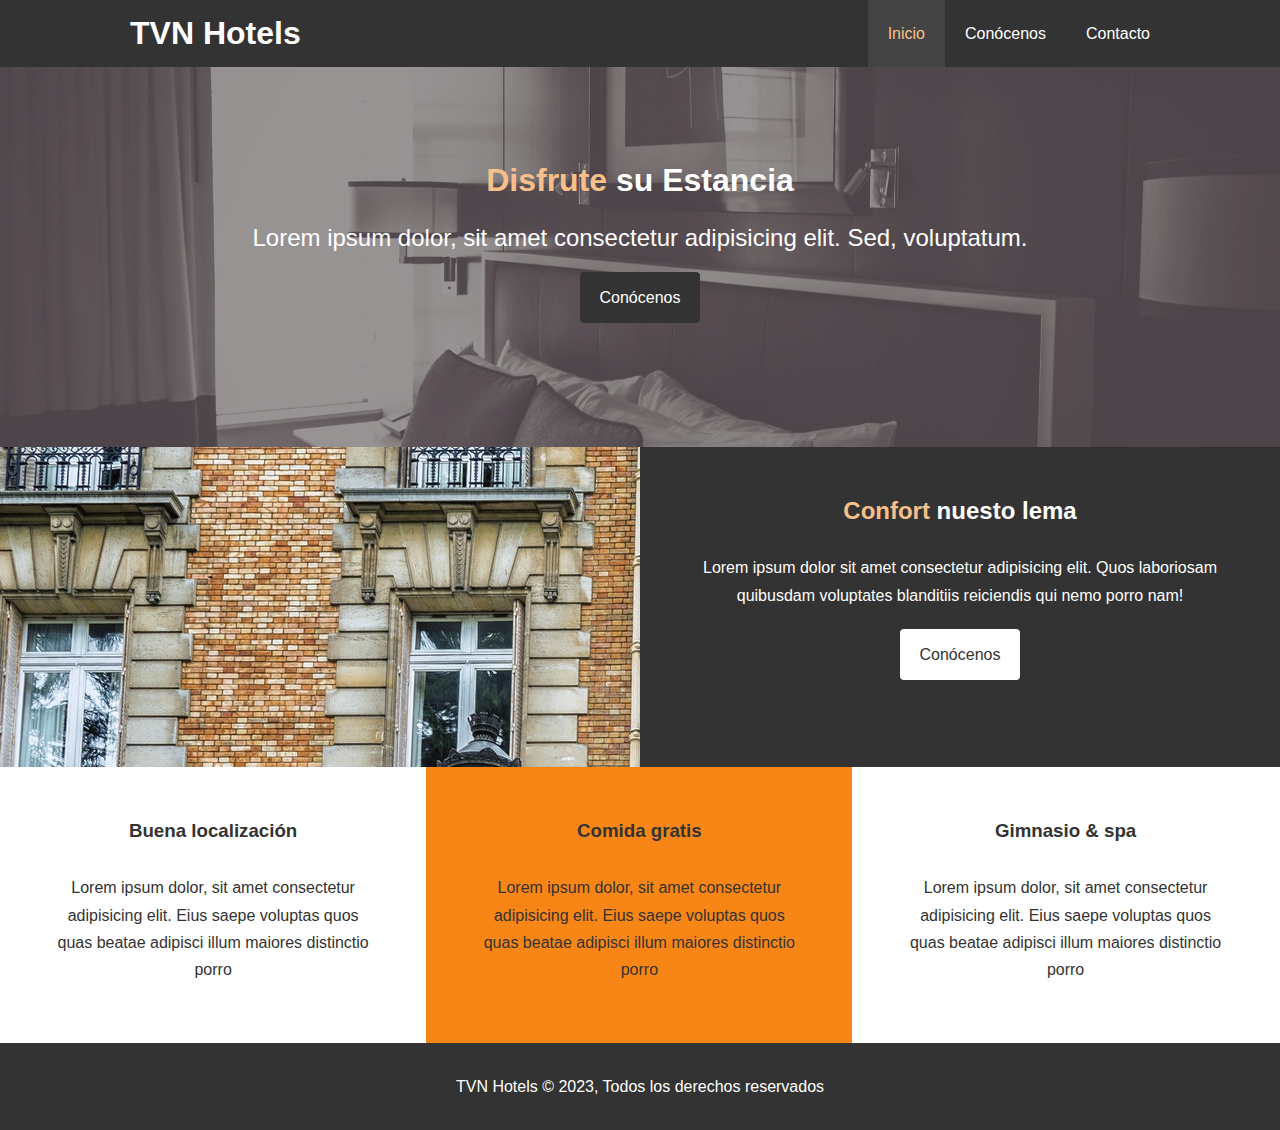
<file: index.html>
<!DOCTYPE html>
<html lang="es">
  <head>
    <meta charset="UTF-8" />
    <meta http-equiv="X-UA-Compatible" content="IE=edge" />
    <meta name="viewport" content="width=device-width, initial-scale=1.0" />
    <meta
      name="description"
      content="Em nuestro hotel a los monstruos se los trata super bién"
    />
    <meta name="keywords" content="hotel, spa, monstruos, vampiros" />
    <!-- Font awesome Link -->
    <link
      rel="stylesheet"
      href="https://cdnjs.cloudflare.com/ajax/libs/font-awesome/6.4.0/css/all.min.css"
      integrity="sha512-iecdLmaskl7CVkqkXNQ/ZH/XLlvWZOJyj7Yy7tcenmpD1ypASozpmT/E0iPtmFIB46ZmdtAc9eNBvH0H/ZpiBw=="
      crossorigin="anonymous"
      referrerpolicy="no-referrer"
    />
    <link rel="stylesheet" href="./css/style.css" />
    <link rel="stylesheet" media="screen and (max-width: 768px)" href="./css/mobile.css">
    <title>Hotel Tranasilvania | Biemvenid@s</title>
  </head>
  <body>
    <header>
      <nav id="top-menu">
        <div class="container">
          <h1><a href="index.html">TVN Hotels</a></h1>
          <ul>
            <li><a href="index.html" class="activo">Inicio</a></li>
            <li><a href="about.html">Conócenos</a></li>
            <li><a href="contact.html">Contacto</a></li>
          </ul>
        </div>
      </nav>
      <div id="showcase">
        <div class="showcase-content">
          <h2><span class="text-primary"> Disfrute</span> su Estancia</h2>
          <p>
            Lorem ipsum dolor, sit amet consectetur adipisicing elit. Sed,
            voluptatum.
          </p>
          <a class="btn" href="about.html">Conócenos</a>
        </div>
      </div>
    </header>
    <section id="info" class="bg-dark">
      <div class="info-img"></div>
      <div class="info-content">
        <h2><span class="text-primary"> Confort</span> nuesto lema</h2>
        <p>
          Lorem ipsum dolor sit amet consectetur adipisicing elit. Quos
          laboriosam quibusdam voluptates blanditiis reiciendis qui nemo porro
          nam!
        </p>
        <a class="btn bg-light" href="about.html">Conócenos</a>
      </div>
    </section>
    <section id="features">
      <div class="box bg-light">
        <i class="fa-solid fa-hotel"></i>
        <h3>Buena localización</h3>
        <p>
          Lorem ipsum dolor, sit amet consectetur adipisicing elit. Eius saepe
          voluptas quos quas beatae adipisci illum maiores distinctio porro
        </p>
      </div>
      <div class="box bg-primary">
        <i class="fa-solid fa-utensils"></i>
        <h3>Comida gratis</h3>
        <p>
          Lorem ipsum dolor, sit amet consectetur adipisicing elit. Eius saepe
          voluptas quos quas beatae adipisci illum maiores distinctio porro
        </p>
      </div>
      <div class="box bg-light">
        <i class="fa-solid fa-dumbbell"></i>
        <h3>Gimnasio & spa</h3>
        <p>
          Lorem ipsum dolor, sit amet consectetur adipisicing elit. Eius saepe
          voluptas quos quas beatae adipisci illum maiores distinctio porro
        </p>
      </div>
    </section>
    <div clas="crl"></div>
    <footer id="main-footer" class="bg-dark">
      <p>TVN Hotels &copy; 2023, Todos los derechos reservados</p>
    </footer>
  </body>
</html>
</file>
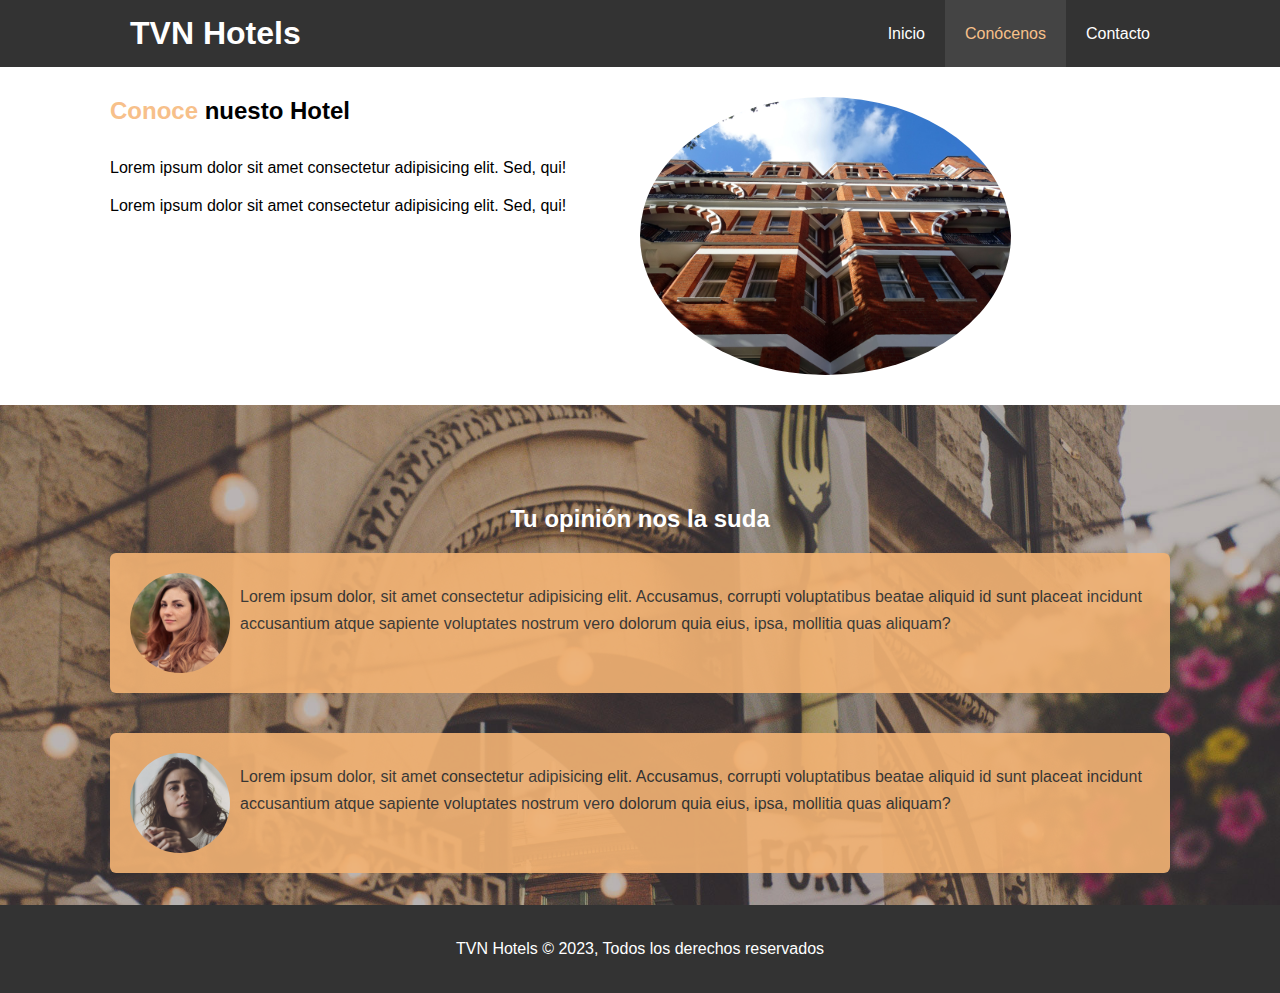
<file: about.html>
<!DOCTYPE html>
<html lang="es">
  <head>
    <meta charset="UTF-8" />
    <meta http-equiv="X-UA-Compatible" content="IE=edge" />
    <meta name="viewport" content="width=device-width, initial-scale=1.0" />
    <meta
      name="description"
      content="Em nuestro hotel a los monstruos se los trata super bién"
    />
    <meta name="keywords" content="hotel, spa, monstruos, vampiros" />
    <!-- Font awesome Link -->
    <link
      rel="stylesheet"
      href="https://cdnjs.cloudflare.com/ajax/libs/font-awesome/6.4.0/css/all.min.css"
      integrity="sha512-iecdLmaskl7CVkqkXNQ/ZH/XLlvWZOJyj7Yy7tcenmpD1ypASozpmT/E0iPtmFIB46ZmdtAc9eNBvH0H/ZpiBw=="
      crossorigin="anonymous"
      referrerpolicy="no-referrer"
    />
    <link rel="stylesheet" href="./css/style.css" />
    <title>Hotel Tranasilvania | Conocenos</title>
  </head>
  <body>
    <header>
      <nav id="top-menu">
        <div class="container">
          <h1><a href="index.html">TVN Hotels</a></h1>
          <ul>
            <li><a href="index.html">Inicio</a></li>
            <li><a href="about.html" class="activo">Conócenos</a></li>
            <li><a href="contact.html">Contacto</a></li>
          </ul>
        </div>
      </nav>
    </header>
    <section id="about-info" class="pd-3">
        <div class="container">
            <div class="info-left">
                <h2><span class="text-primary">Conoce </span>nuesto Hotel</h2>
                <p>Lorem ipsum dolor sit amet consectetur adipisicing elit. Sed, qui!</p>
                <p>Lorem ipsum dolor sit amet consectetur adipisicing elit. Sed, qui!</p>
            </div>
            <div class="info-right">
                <img src="./img/photo-2.jpg" alt="hotel">
            </div>
        </div>
    </section>
    
    <section id="testimonial">
        <div class="container">
            <h2>Tu opinión nos la suda</h2>
            <div class="opinion bg-secondary">
                <img src="./img/person-1.jpg" alt="">
                <p>Lorem ipsum dolor, sit amet consectetur adipisicing elit. Accusamus, corrupti voluptatibus beatae aliquid id sunt placeat incidunt accusantium atque sapiente voluptates nostrum vero dolorum quia eius, ipsa, mollitia quas aliquam?</p>
              
            </div>
         
            <div class="opinion bg-secondary">
                <img src="./img/person-2.jpg" alt="">
                <p>Lorem ipsum dolor, sit amet consectetur adipisicing elit. Accusamus, corrupti voluptatibus beatae aliquid id sunt placeat incidunt accusantium atque sapiente voluptates nostrum vero dolorum quia eius, ipsa, mollitia quas aliquam?</p>
            </div>
        </div>
    </section>
    <div class="crl"></div>
    <footer id="main-footer" class="bg-dark">
      <p>TVN Hotels &copy; 2023, Todos los derechos reservados</p>
    </footer>
  </body>
</html>
</file>
<file: css/mobile.css>
/* NAVBAR */
#top-menu{

}

/* Home info */
#info .info-img{
    display:none;
}
#info .info-content{
    float: none;
    width: 100%;
}

/* About */
.box{
    float: none;
    width: 100%;
}
</file>
<file: css/style.css>
/* Reset minimo */
* {
    margin: 0;
    padding: 0;
    box-sizing: border-box;
}

html,body{
    line-height: 1.7em;
    font-family: 'Segoe UI', Tahoma, Geneva, Verdana, sans-serif

}

a{
    color: #333;
    text-decoration: none;
}

h1,h2,h3{
    padding-bottom: 20px;
}

p{
    margin: 10px 0;
}
/* UTILIDADES */
.container{
    margin:auto;
    max-width: 1100px;
    overflow: auto;
    padding: 0 20px;
}
.text-primary{
    color: #f7c08a;
}
.btn{
    display: inline-block;
    background-color: #333;
    color:#fff;
    padding: 12px 20px;
    border-radius: 4px;
    margin-top: 10px;

}
/* Colores para reutilizar */   


.bg-dark{
    background: #333;
    color: #fff;
}
.bg-light{
    background: #fff;
    color: #333;
}
.bg-primary{
    background: #f78616;
    color:#333;
}
.bg-secondary{
    background: #f3b374;
    color:#333;
}

.btn:hover{
    background-color: #f7c08a;
    color:#333;
}

/* paddings para reutilizar */
.pd-1{
    padding: 30px 0;
}
.pd-2{
    padding: 20px;
}
.pd-3{
    padding: 30px;
}
/* NAVBAR */
#top-menu{
    background-color:#333;
    color: #fff;
}

#top-menu a {
    color: #fff;
}

#top-menu h1{
    float:left;
    padding: 20px;
}

#top-menu ul{
    list-style: none;
    float: right;
}

#top-menu ul li {
    float: left;
}

#top-menu ul li a{
    padding:20px;
    display: block;
    text-align: center; 
}

#top-menu ul li a:hover {
    background-color: #444;
    color:#f7c08a;
}
#top-menu ul li a.activo{
    background-color: #444;
    color:#f7c08a;
}

/* SHOWCASE */
#showcase{
    height: 380px;
    background: url('../img/showcase.jpg') no-repeat center center/cover;
}

#showcase .showcase-content{
    color: #fff;
    text-align: center;
    padding-top: 100px;
}

#showcase .showcase-content h2{
    font-size: 2em;
}

#showcase .showcase-content p{
    font-size: 1.5em;
}

/* INfO section */
#info{
    height: 320px;

}
#info .info-img{
    float: left;
    width: 50%;
    min-height: 100%;
    background: url('../img/photo-1.jpg') no-repeat;
}

#info .info-content{
    float:right;
    width: 50%;
    min-height: 100%;
    text-align: center;
    padding: 50px 30px;
}
/* features */
#features{
    overflow: auto;
}
.box{
    width: 33.3%;
    float: left;
    padding: 50PX;
    text-align: center;
}
.box i {
    font-size: 5em;
    margin-bottom: 6px;
}

/* Footer */
#main-footer{
    text-align: center;
    padding: 20px;
}

.crl{
    clear: both;
}

/* ABOUT */

#about-info .info-left{
    float:left;
    width: 50%;
}

#about-info .info-right{
    float:right;
    width: 50%;
}
#about-info .info-right img{
display: block;
    width: 70%;
    border-radius: 50%;
}

/* Testimonial */
#testimonial{
    padding-top: 100px;
    height: 500px;
    background: url('../img/test-bg.jpg') no-repeat center center/cover;
}
#testimonial h2 {
    color:#fff;
     text-align: center;

}

#testimonial .opinion{
    padding: 20px;
    margin-bottom: 40px;
    border-radius: 6px;
    opacity: 0.9;
    overflow: auto;

}
#testimonial .opinion img{
 width: 100px;
 float: left;
 border-radius: 50%;
 margin-right: 10px;

}
</file>
